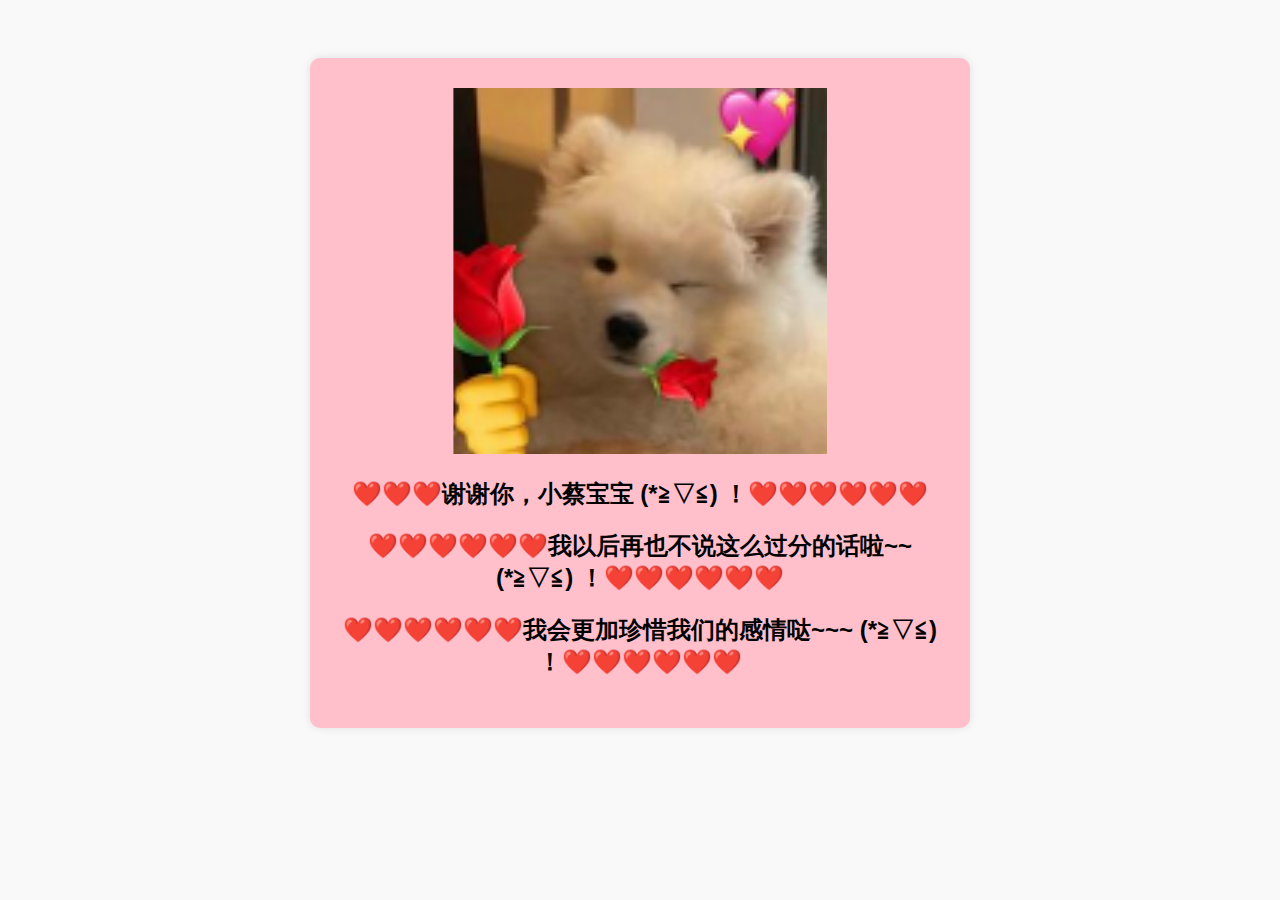
<file: opologize final.html>
<!DOCTYPE html>
<html lang="zh">
<head>
    <meta charset="UTF-8">
    <meta name="viewport" content="width=device-width, initial-scale=1.0">
    <title>蔡宝宝最可爱啦</title>
    <style>
        body {
            font-family: Arial, sans-serif;
            text-align: center;
            padding: 50px;
            background-color: #f9f9f9;
        }
        .message {
            background-color: pink;
            padding: 30px;
            border-radius: 10px;
            box-shadow: 0 0 10px rgba(0,0,0,0.1);
            max-width: 600px;
            margin: 0 auto;
        }
    </style>
</head>
<body>
<div class="message">
    <img src="apologize/iloveyou.png" class="emoji">
    <h2>❤️❤️❤️谢谢你，小蔡宝宝 (*≧▽≦) ！❤️❤️❤️❤️❤️❤️</h2>
    <h2>❤️❤️❤️❤️❤️❤️我以后再也不说这么过分的话啦~~ (*≧▽≦) ！❤️❤️❤️❤️❤️❤️</h2>
    <h2>❤️❤️❤️❤️❤️❤️我会更加珍惜我们的感情哒~~~ (*≧▽≦) ！❤️❤️❤️❤️❤️❤️</h2>
</div>
</body>
</html>
</file>
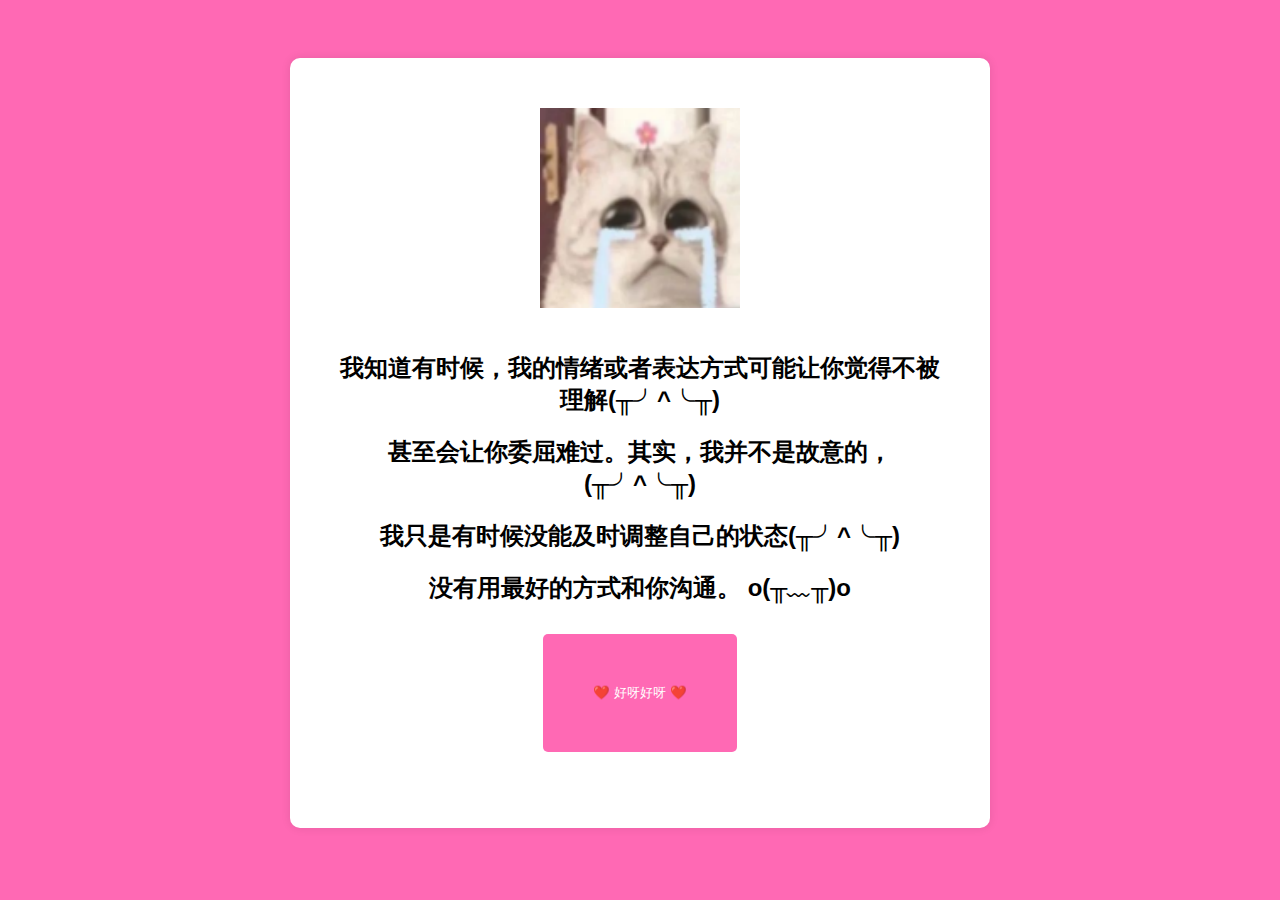
<file: opologize.next1.html>
<!DOCTYPE html>
<html lang="zh">
<head>
    <meta charset="UTF-8">
    <meta name="viewport" content="width=device-width, initial-scale=1.0">
    <title>原谅我吧,小宝宝~~</title>
    <style>
        body {
            font-family: Arial, sans-serif;
            text-align: center;
            padding: 50px;
            background-color: #ff69b4;
        }
        .message {
            background-color: white;
            padding: 50px;
            border-radius: 10px;
            box-shadow: 0 0 10px rgba(0,0,0,0.1);
            max-width: 600px;
            margin: 0 auto;
        }
        .emoji {
            width: 200px;
            height: 200px;
            margin-bottom: 20px;
        }
        button {
            padding:  50px 50px;
            margin: 10px;
            font-size: 30x;
            cursor: pointer;
            border: none;
            border-radius: 5px;
        }
        .accept {
            background-color: #ff69b4;
            color: white;
        }
        .consider {
            background-color: #ccc;
        }
    </style>
</head>
<body>
<div class="message">
    <img src="apologize/cry1.png" class="emoji">
    <h2>我知道有时候，我的情绪或者表达方式可能让你觉得不被理解(╥╯^╰╥)</h2>
    <h2>甚至会让你委屈难过。其实，我并不是故意的，(╥╯^╰╥)</h2>
    <h2>我只是有时候没能及时调整自己的状态(╥╯^╰╥)</h2>
    <h2>没有用最好的方式和你沟通。 o(╥﹏╥)o</h2>

    <button class="accept" onclick="response('yes')">❤️ 好呀好呀 ❤️</button>

    <p id="reply"></p>
</div>

<script>
    function response(answer) {
        if (answer === 'yes') {
            document.getElementById('reply').innerHTML =
                '❤️❤️❤️❤️❤️❤️太棒啦！爱你哟！❤️❤️❤️❤️❤️❤️';
            // 立即跳转到 final.html 页面
            window.location.href = "opologize final.html";
        }
    }
</script>
</body>
</html>
</file>
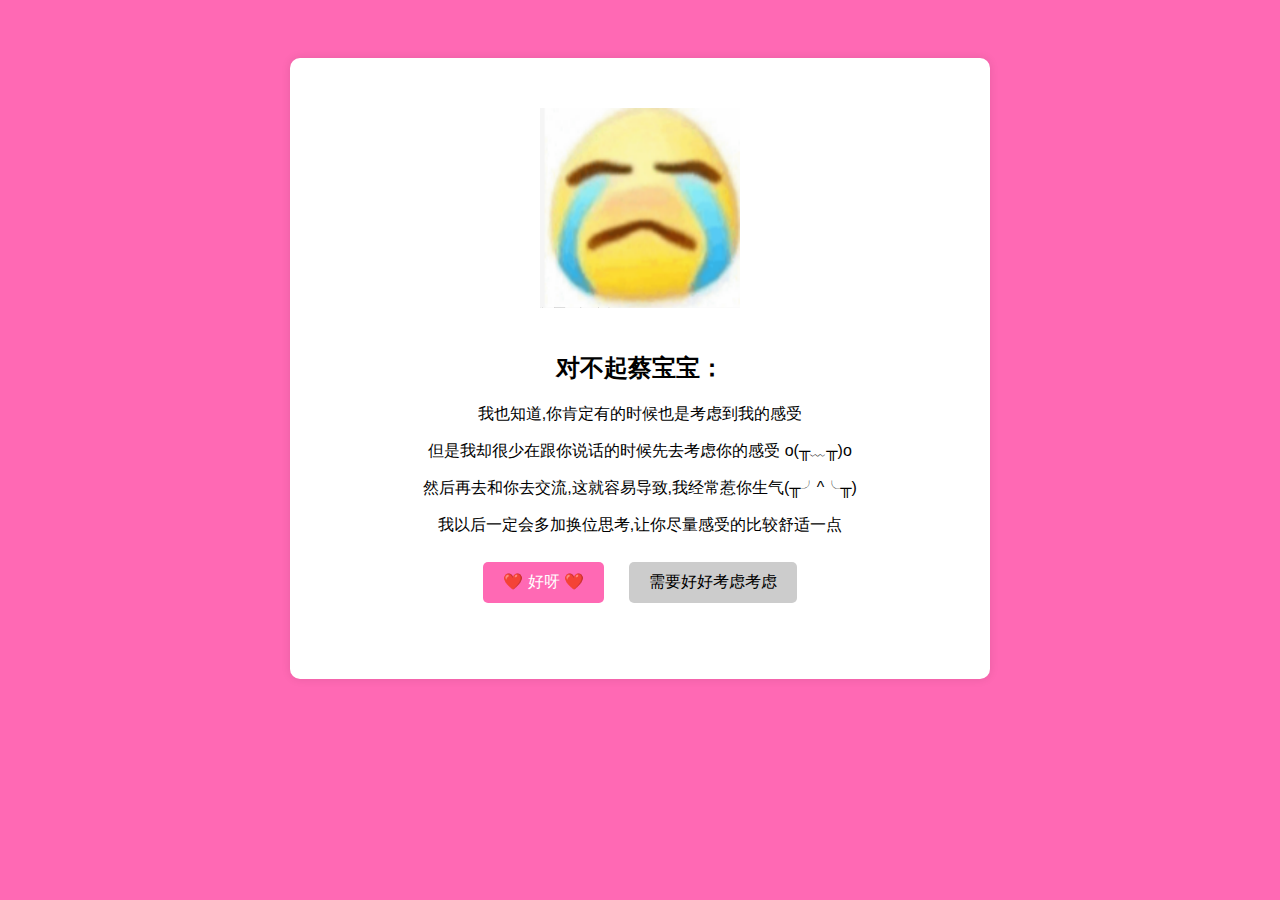
<file: opologize_next.html>
<!DOCTYPE html>
<html lang="zh">
<head>
    <meta charset="UTF-8">
    <meta name="viewport" content="width=device-width, initial-scale=1.0">
    <title>球球你,原谅我~~</title>
    <style>
        body {
            font-family: Arial, sans-serif;
            text-align: center;
            padding: 50px;
            background-color: #ff69b4;
        }
        .message {
            background-color: white;
            padding: 50px;
            border-radius: 10px;
            box-shadow: 0 0 10px rgba(0,0,0,0.1);
            max-width: 600px;
            margin: 0 auto;
        }
        .emoji {
            width: 200px;
            height: 200px;
            margin-bottom: 20px;
        }
        button {
            padding: 10px 20px;
            margin: 10px;
            font-size: 16px;
            cursor: pointer;
            border: none;
            border-radius: 5px;
        }
        .accept {
            background-color: #ff69b4;
            color: white;
        }
        .consider {
            background-color: #ccc;
        }
    </style>
</head>
<body>
<div class="message">
    <img src="apologize/cry.png" class="emoji">
    <h2>对不起蔡宝宝：</h2>
    <p>我也知道,你肯定有的时候也是考虑到我的感受</p>
    <p>但是我却很少在跟你说话的时候先去考虑你的感受 o(╥﹏╥)o </p>
    <p>然后再去和你去交流,这就容易导致,我经常惹你生气(╥╯^╰╥)</p>
    <p>我以后一定会多加换位思考,让你尽量感受的比较舒适一点</p>

    <button class="accept" onclick="response('yes')">❤️ 好呀 ❤️</button>
    <button class="consider" onclick="response('no')">需要好好考虑考虑</button>

    <p id="reply"></p>
</div>

<script>
    function response(answer) {
        if (answer === 'yes') {
            document.getElementById('reply').innerHTML =
                '❤️❤️❤️❤️❤️❤️太棒啦！爱你哟！❤️❤️❤️❤️❤️❤️';
            // 立即跳转到 final.html 页面
            window.location.href = "opologize final.html";
        } else {
            document.getElementById('reply').innerHTML =
                '❤️❤️❤️❤️❤️❤️没关系的❤️❤️❤️❤️❤️❤️';
            // 立即跳转到 next_stage.html 页面
            window.location.href = "opologize.next1.html";
        }
    }
</script>
</body>
</html>
</file>
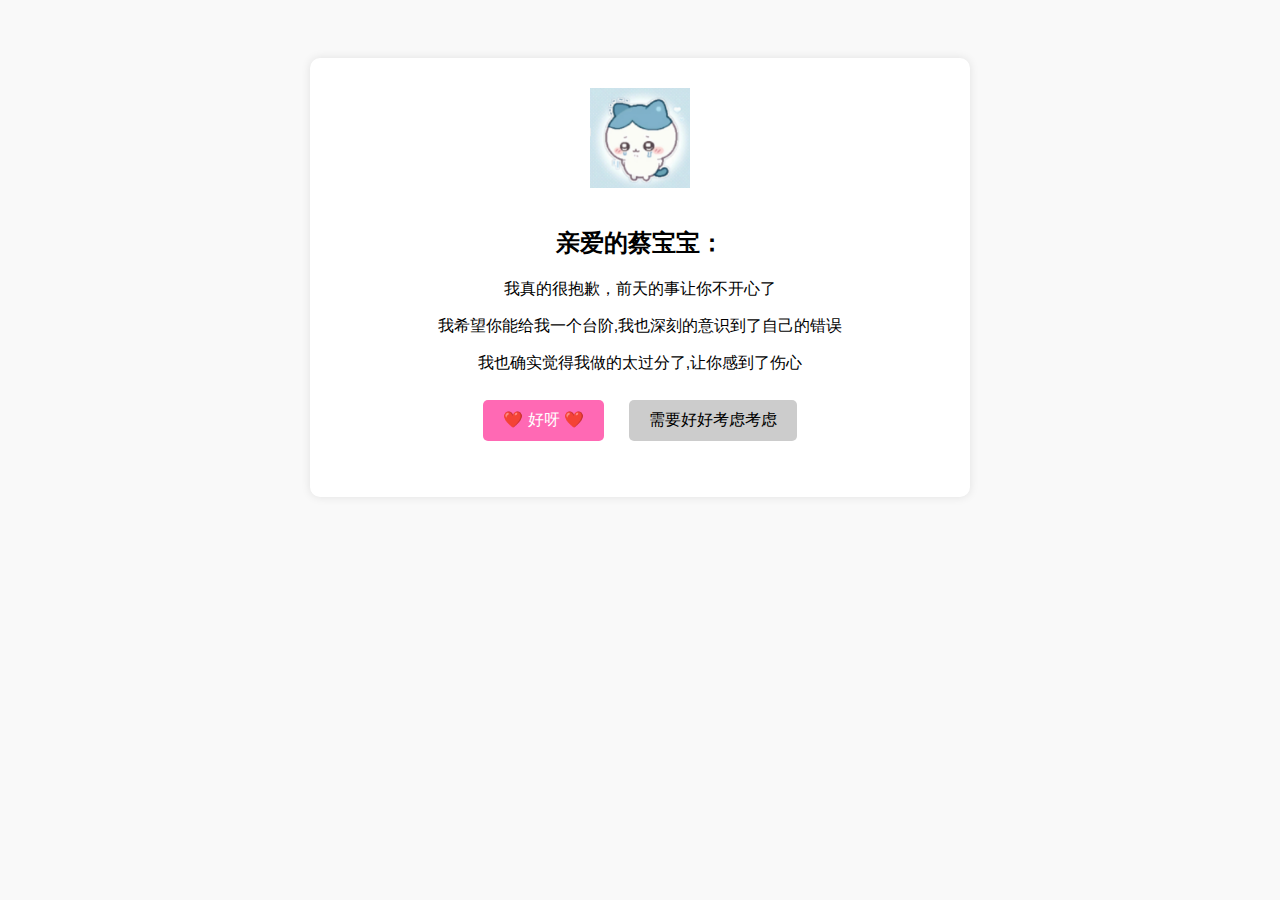
<file: reconciliation.html>
<!DOCTYPE html>
<html lang="zh">
<head>
    <meta charset="UTF-8">
    <meta name="viewport" content="width=device-width, initial-scale=1.0">
    <title>和好请求</title>
    <style>
        body {
            font-family: Arial, sans-serif;
            text-align: center;
            padding: 50px;
            background-color: #f9f9f9;
        }
        .message {
            background-color: white;
            padding: 30px;
            border-radius: 10px;
            box-shadow: 0 0 10px rgba(0,0,0,0.1);
            max-width: 600px;
            margin: 0 auto;
        }
        .emoji {
            width: 100px;
            height: 100px;
            margin-bottom: 15px;
        }
        button {
            padding: 10px 20px;
            margin: 10px;
            font-size: 16px;
            cursor: pointer;
            border: none;
            border-radius: 5px;
        }
        .accept {
            background-color: #ff69b4;
            color: white;
        }
        .consider {
            background-color: #ccc;
        }
    </style>
</head>
<body>
<div class="message">
    <img src="apologize/apoologize.png" alt="道歉表情包" class="emoji">
    <h2>亲爱的蔡宝宝：</h2>
    <p>我真的很抱歉，前天的事让你不开心了</p>
    <p>我希望你能给我一个台阶,我也深刻的意识到了自己的错误</p>
    <p>我也确实觉得我做的太过分了,让你感到了伤心</p>

    <button class="accept" onclick="response('yes')">❤️ 好呀 ❤️</button>
    <button class="consider" onclick="response('no')">需要好好考虑考虑</button>

    <p id="reply"></p>
</div>

<script>
    function response(answer) {
        if (answer === 'yes') {
            document.getElementById('reply').innerHTML =
                '❤️❤️❤️❤️❤️❤️太棒啦！爱你哟！❤️❤️❤️❤️❤️❤️';
            // 立即跳转到 final.html 页面
            window.location.href = "opologize final.html";
        } else {
            document.getElementById('reply').innerHTML =
                '❤️❤️❤️❤️❤️❤️没关系的❤️❤️❤️❤️❤️❤️';
            // 立即跳转到 next_stage.html 页面
            window.location.href = "opologize_next.html";
        }
    }
</script>
</body>
</html>
</file>
